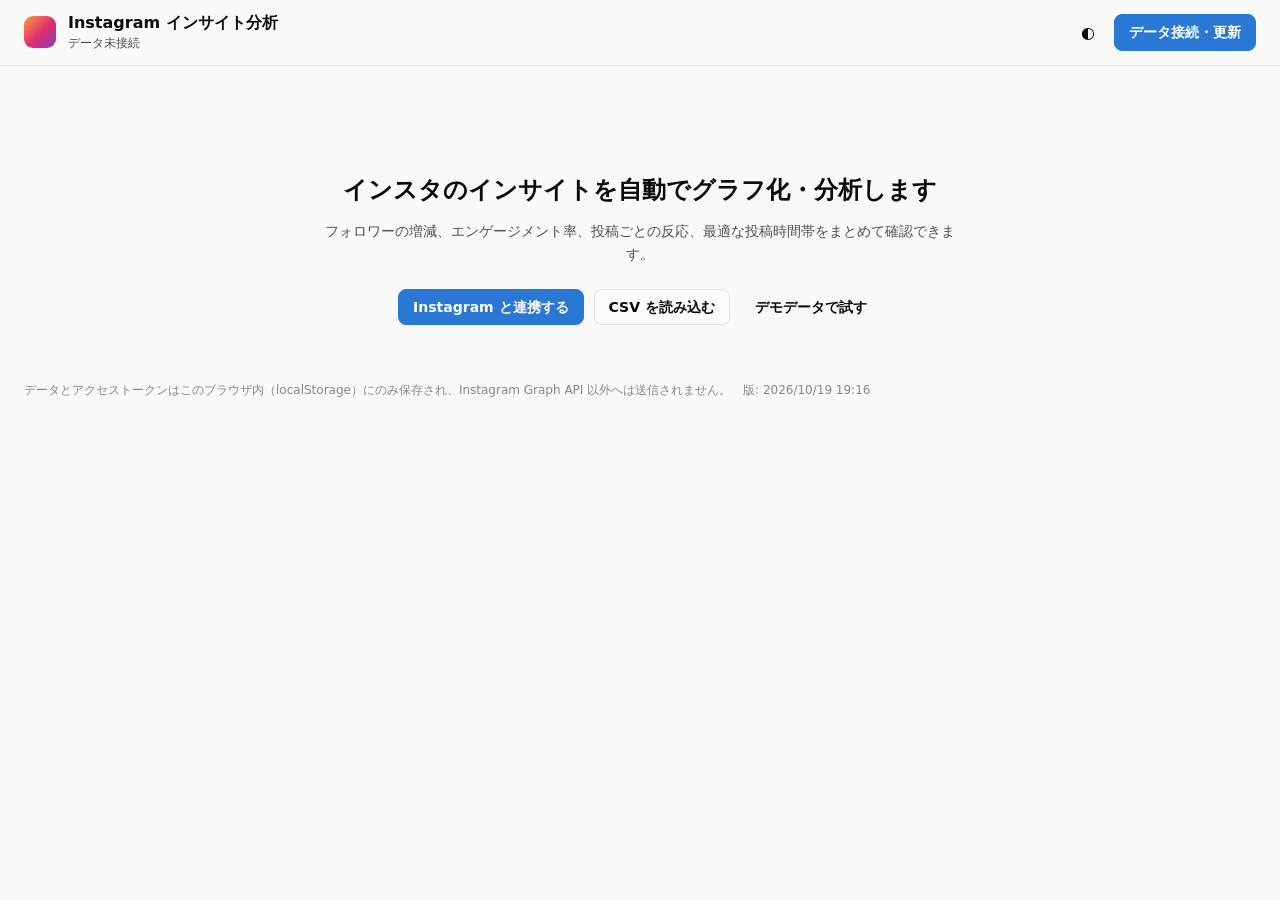
<file: index.html>
<!doctype html>
<html lang="ja">
<head>
  <meta charset="utf-8" />
  <meta name="viewport" content="width=device-width, initial-scale=1" />
  <meta name="referrer" content="no-referrer" />
  <meta name="robots" content="noindex, nofollow, noarchive" />
  <title>Instagram インサイト分析</title>
  <link rel="icon" href="data:image/svg+xml,<svg xmlns='http://www.w3.org/2000/svg' viewBox='0 0 100 100'><text y='.9em' font-size='90'>📈</text></svg>" />
  <link rel="stylesheet" href="css/style.css" />
  <script>
    // テーマの初期適用（ちらつき防止）
    (function () {
      var saved = null;
      try { saved = localStorage.getItem('iia.theme'); } catch (e) {}
      if (saved === 'light' || saved === 'dark') document.documentElement.dataset.theme = saved;
    })();
  </script>
  <script src="vendor/chart.umd.min.js"></script>
  <script>
    window.Chart || document.write('<script src="https://cdn.jsdelivr.net/npm/chart.js@4.4.4/dist/chart.umd.min.js"><\/script>');
  </script>
  <script type="module" src="js/app.js"></script>
</head>
<body>
  <header class="topbar">
    <div class="brand">
      <span class="brand-mark" aria-hidden="true"></span>
      <div>
        <h1>Instagram インサイト分析</h1>
        <p class="account" id="account-line">データ未接続</p>
      </div>
    </div>
    <div class="topbar-actions">
      <div class="export-menu" id="export-menu" hidden>
        <button class="btn" id="export-toggle" type="button" aria-haspopup="menu" aria-expanded="false" aria-controls="export-list">レポート出力 ▾</button>
        <div class="export-list" id="export-list" role="menu" hidden>
          <button type="button" role="menuitem" data-export="md">Markdown（.md）</button>
          <button type="button" role="menuitem" data-export="docx">Word（.docx）</button>
          <p class="export-hint">表示中の期間・絞り込みの全数値と分析を1ファイルにまとめます</p>
        </div>
      </div>
      <button class="btn ghost icon" id="theme-toggle" type="button" aria-label="表示テーマを切り替え" title="表示テーマを切り替え">◐</button>
      <button class="btn primary" id="open-data" type="button">データ接続・更新</button>
    </div>
  </header>

  <main>
    <!-- 初回表示 -->
    <section class="empty" id="empty-state">
      <h2>インスタのインサイトを自動でグラフ化・分析します</h2>
      <p>フォロワーの増減、エンゲージメント率、投稿ごとの反応、最適な投稿時間帯をまとめて確認できます。</p>
      <div class="empty-actions">
        <button class="btn primary" type="button" data-open-tab="api">Instagram と連携する</button>
        <button class="btn" type="button" data-open-tab="csv">CSV を読み込む</button>
        <button class="btn ghost" type="button" id="empty-demo">デモデータで試す</button>
      </div>
    </section>

    <div id="dashboard" hidden>
      <!-- フィルタ（すべてのグラフに共通） -->
      <div class="filters" role="group" aria-label="表示条件">
        <div class="segmented" id="range" role="radiogroup" aria-label="期間">
          <button type="button" role="radio" data-days="7">7日</button>
          <button type="button" role="radio" data-days="30">30日</button>
          <button type="button" role="radio" data-days="90">90日</button>
          <button type="button" role="radio" data-days="180">180日</button>
          <button type="button" role="radio" data-days="0">全期間</button>
        </div>
        <label class="select">
          <span>ER の計算基準</span>
          <select id="er-basis">
            <option value="reach">リーチ基準（反応数 ÷ リーチ）</option>
            <option value="followers">フォロワー基準（反応数 ÷ フォロワー数）</option>
          </select>
        </label>
        <label class="select" id="account-filter-wrap" hidden>
          <span>アカウント</span>
          <select id="account-filter"></select>
        </label>
        <p class="period-note" id="period-note"></p>
      </div>

      <div class="notice" id="warnings" hidden></div>

      <!-- KPI（各カードの「推移をみる」は別タブで過去の推移を開く） -->
      <section class="kpis" aria-label="主要指標">
        <article class="kpi kpi-hero">
          <h3>フォロワー数</h3>
          <p class="kpi-value" id="kpi-followers">–</p>
          <p class="kpi-delta" id="kpi-followers-delta"></p>
          <a class="kpi-trend" href="?trend=followers" target="_blank" rel="noopener">推移をみる</a>
        </article>
        <article class="kpi">
          <h3>平均エンゲージメント率</h3>
          <p class="kpi-value" id="kpi-er">–</p>
          <p class="kpi-delta" id="kpi-er-delta"></p>
          <a class="kpi-trend" href="?trend=er" target="_blank" rel="noopener">推移をみる</a>
        </article>
        <article class="kpi">
          <h3>投稿数</h3>
          <p class="kpi-value" id="kpi-posts">–</p>
          <p class="kpi-delta" id="kpi-posts-delta"></p>
          <a class="kpi-trend" href="?trend=posts" target="_blank" rel="noopener">推移をみる</a>
        </article>
        <article class="kpi">
          <h3>平均リーチ／投稿</h3>
          <p class="kpi-value" id="kpi-reach">–</p>
          <p class="kpi-sub" id="kpi-reach-nonf"></p>
          <p class="kpi-delta" id="kpi-reach-delta"></p>
          <a class="kpi-trend" href="?trend=reach" target="_blank" rel="noopener">推移をみる</a>
        </article>
        <article class="kpi">
          <h3>平均反応数／投稿</h3>
          <p class="kpi-value" id="kpi-inter">–</p>
          <p class="kpi-delta" id="kpi-inter-delta"></p>
          <a class="kpi-trend" href="?trend=interactions" target="_blank" rel="noopener">推移をみる</a>
        </article>
        <article class="kpi" id="kpi-visits-card" hidden>
          <h3>プロフィールアクセス</h3>
          <p class="kpi-value" id="kpi-visits">–</p>
          <p class="kpi-delta" id="kpi-visits-delta"></p>
          <a class="kpi-trend" href="?trend=profileVisits" target="_blank" rel="noopener">推移をみる</a>
        </article>
        <article class="kpi" id="kpi-clicks-card" hidden>
          <h3>リンククリック</h3>
          <p class="kpi-value" id="kpi-clicks">–</p>
          <p class="kpi-delta" id="kpi-clicks-delta"></p>
          <a class="kpi-trend" href="?trend=linkClicks" target="_blank" rel="noopener">推移をみる</a>
        </article>
      </section>

      <!-- KPI：Instagram からホームページへの流入（GA4） -->
      <section class="kpis kpis-hp" aria-label="Instagram からホームページへの流入">
        <p class="kpis-label">Instagram からホームページへの流入（GA4）</p>
        <article class="kpi">
          <h3>流入数（UU数）</h3>
          <p class="kpi-value" id="kpi-hp-users">–</p>
          <p class="kpi-delta" id="kpi-hp-users-delta"></p>
          <a class="kpi-trend" href="?trend=hpUsers" target="_blank" rel="noopener">推移をみる</a>
        </article>
        <article class="kpi">
          <h3>アクセス数（セッション数）</h3>
          <p class="kpi-value" id="kpi-hp-sessions">–</p>
          <p class="kpi-delta" id="kpi-hp-sessions-delta"></p>
          <a class="kpi-trend" href="?trend=hpSessions" target="_blank" rel="noopener">推移をみる</a>
        </article>
        <article class="kpi">
          <h3>新規ユーザー数</h3>
          <p class="kpi-value" id="kpi-hp-new">–</p>
          <p class="kpi-delta" id="kpi-hp-new-delta"></p>
          <a class="kpi-trend" href="?trend=hpNewUsers" target="_blank" rel="noopener">推移をみる</a>
        </article>
        <article class="kpi">
          <h3>新規率</h3>
          <p class="kpi-value" id="kpi-hp-newrate">–</p>
          <p class="kpi-delta" id="kpi-hp-newrate-delta"></p>
          <a class="kpi-trend" href="?trend=hpNewRate" target="_blank" rel="noopener">推移をみる</a>
        </article>
        <article class="kpi">
          <h3>エンゲージメント率</h3>
          <p class="kpi-value" id="kpi-hp-engage">–</p>
          <p class="kpi-delta" id="kpi-hp-engage-delta"></p>
          <a class="kpi-trend" href="?trend=hpEngagement" target="_blank" rel="noopener">推移をみる</a>
        </article>
        <article class="kpi">
          <h3>予約完了数（CV数）</h3>
          <p class="kpi-value" id="kpi-hp-cv">–</p>
          <p class="kpi-delta" id="kpi-hp-cv-delta"></p>
          <a class="kpi-trend" href="?trend=hpCv" target="_blank" rel="noopener">推移をみる</a>
        </article>
        <article class="kpi">
          <h3>CVR</h3>
          <p class="kpi-value" id="kpi-hp-cvr">–</p>
          <p class="kpi-delta" id="kpi-hp-cvr-delta"></p>
          <a class="kpi-trend" href="?trend=hpCvr" target="_blank" rel="noopener">推移をみる</a>
        </article>
      </section>

      <!-- 自動インサイト -->
      <section class="block">
        <div class="block-head">
          <h2>自動分析レポート</h2>
          <p>選択中の期間のデータから自動で抽出した傾向と改善ポイントです。</p>
        </div>
        <ul class="insights" id="insights"></ul>
      </section>

      <!-- KPI ツリー -->
      <section class="block" id="kpi-block">
        <div class="block-head">
          <h2>KPI ツリー（目標に対する進捗）</h2>
          <p id="kpi-lead"></p>
        </div>

        <div class="grid-2-1">
          <article class="card" id="kpi-funnel-card">
            <header><div><h3>見る → 残す → つながる → HPへ</h3><p class="sub">投稿を見た人がたどる4段階。各段階の代表の数字と、1つ前からの通過率</p></div></header>
            <ol class="stage-funnel" id="kpi-funnel"></ol>
          </article>
          <article class="card" id="kpi-kgi-card">
            <header><div><h3>KGI</h3><p class="sub">興味関心層の獲得数（保存数＋フォロワー純増）</p></div></header>
            <div id="kpi-kgi"></div>
          </article>
        </div>

        <article class="card">
          <header>
            <div><h3>指標ごとの進捗</h3><p class="sub" id="kpi-table-sub"></p></div>
            <div class="card-actions">
              <button class="btn small" type="button" id="kpi-edit" aria-pressed="false">基準・目標を編集</button>
              <button class="btn small" type="button" id="export-kpi">CSV 出力</button>
            </div>
          </header>
          <div class="table-wrap">
            <table class="data-table" id="kpi-table"><thead></thead><tbody></tbody></table>
          </div>
          <p class="help small" id="kpi-note"></p>
        </article>
      </section>

      <!-- フォロワー -->
      <section class="block">
        <div class="block-head"><h2>フォロワーの増減</h2></div>
        <div class="grid-2">
          <article class="card" data-chart="c-followers">
            <header><div><h3>フォロワー数の推移</h3><p class="sub" id="followers-sub">日次</p></div></header>
            <div class="chart h-260"><canvas id="c-followers" role="img" aria-label="フォロワー数の推移"></canvas></div>
          </article>
          <article class="card" data-chart="c-net">
            <header><div><h3 id="net-title">日次の純増減</h3><p class="sub"><span class="key key-pos"></span>増加 <span class="key key-neg"></span>減少</p></div></header>
            <div class="chart h-260"><canvas id="c-net" role="img" aria-label="日次のフォロワー増減"></canvas></div>
          </article>
        </div>
      </section>

      <!-- アカウントの活動（日次インサイト） -->
      <section class="block" id="activity-block" hidden>
        <div class="block-head">
          <h2>アカウントの活動</h2>
          <p>投稿単位ではなく、アカウント全体の1日ごとの数字です。「見られた → プロフィールに来た → リンクを押した」の流れを確認できます。</p>
        </div>
        <article class="card" data-chart="c-reach" id="reach-card">
          <header><div><h3>リーチとビューの推移</h3><p class="sub" id="reach-sub">日次</p></div></header>
          <div class="chart h-240"><canvas id="c-reach" role="img" aria-label="日次のリーチとビューの推移"></canvas></div>
        </article>
        <div class="grid-2-1">
          <article class="card" data-chart="c-traffic" id="traffic-card">
            <header><div><h3>プロフィールアクセス・リンククリック</h3><p class="sub">日次の遷移数とコンテンツへの反応</p></div></header>
            <div class="chart h-260"><canvas id="c-traffic" role="img" aria-label="プロフィールアクセスとリンククリックの推移"></canvas></div>
          </article>
          <article class="card" id="funnel-card">
            <header><div><h3>予約までの導線</h3><p class="sub">期間合計と、ひとつ前の段階からの通過率</p></div></header>
            <div class="funnel" id="funnel"></div>
          </article>
        </div>

        <!-- 面別・アクション別の内訳（日次インサイトがあるときだけ） -->
        <div class="grid-2-1" id="surface-row" hidden>
          <article class="card" data-chart="c-surface" id="surface-card">
            <header><div><h3>どこで見られているか</h3><p class="sub">期間合計を、フィード・リール・ストーリーズなどの面ごとに分けた内訳</p></div></header>
            <div class="chart h-260"><canvas id="c-surface" role="img" aria-label="面別の閲覧数とリーチ"></canvas></div>
          </article>
          <article class="card" id="account-totals-card">
            <header><div><h3>リーチの内訳と転換率</h3><p class="sub">期間合計（実測値）</p></div></header>
            <dl class="stat-list" id="account-totals"></dl>
          </article>
        </div>
        <article class="card" data-chart="c-clicks" id="clicks-card" hidden>
          <header><div><h3>プロフィールからのアクション</h3><p class="sub">期間合計。ウェブサイト・電話・メッセージなど、押された種類ごとの件数</p></div></header>
          <div class="chart h-220"><canvas id="c-clicks" role="img" aria-label="プロフィールからのアクションの内訳"></canvas></div>
        </article>

        <div class="grid-2" id="formats-row" hidden>
          <article class="card" data-chart="c-formats-views">
            <header><div><h3>形式別のビュー</h3><p class="sub" id="formats-sub"></p></div></header>
            <div class="chart h-240"><canvas id="c-formats-views" role="img" aria-label="形式別のビュー"></canvas></div>
          </article>
          <article class="card">
            <header><div><h3>形式別の投稿数と反応</h3><p class="sub">Top content formats の書き出し。日付を持たないため、期間フィルタの対象外です</p></div></header>
            <div class="table-wrap">
              <table class="data-table" id="formats-table"><thead></thead><tbody></tbody></table>
            </div>
          </article>
        </div>
      </section>

      <!-- ストーリーズ -->
      <section class="block" id="stories-block" hidden>
        <div class="block-head">
          <h2>ストーリーズ</h2>
          <p>投稿（フィード・リール）とは指標が違うため、エンゲージメント率ではなく「閲覧率（フォロワーのうち何％が見たか）」と「離脱率」で見ます。</p>
        </div>
        <div class="grid-2-1">
          <article class="card" data-chart="c-stories">
            <header>
              <div><h3 id="stories-chart-title">日ごとのストーリーズ</h3><p class="sub" id="stories-chart-sub">閲覧数・リーチと本数</p></div>
            </header>
            <div class="chart h-260"><canvas id="c-stories" role="img" aria-label="日ごとのストーリーズの閲覧数"></canvas></div>
          </article>
          <article class="card">
            <header><div><h3>期間のまとめ</h3><p class="sub" id="stories-sum-sub"></p></div></header>
            <dl class="stat-list" id="stories-summary"></dl>
          </article>
        </div>
        <div class="grid-2">
          <article class="card" data-chart="c-stories-hour">
            <header><div><h3>投稿した時間帯別 平均閲覧率</h3><p class="sub">2本以上ある時間帯のみ・濃い棒＝上位3枠</p></div></header>
            <div class="chart h-240"><canvas id="c-stories-hour" role="img" aria-label="時間帯別のストーリーズ平均閲覧率"></canvas></div>
          </article>
          <article class="card" data-chart="c-stories-funnel">
            <header><div><h3>見た人のその後</h3><p class="sub">閲覧数に対する割合（次へ／戻る／離脱／スキップ）</p></div></header>
            <div class="chart h-240"><canvas id="c-stories-funnel" role="img" aria-label="ストーリーズを見た人のその後の行動"></canvas></div>
          </article>
        </div>
        <article class="card">
          <header>
            <div><h3>ストーリーズ一覧</h3><p class="sub" id="stories-count"></p></div>
            <div class="table-tools"><button class="btn small" type="button" id="export-stories">CSV 出力</button></div>
          </header>
          <div class="table-wrap">
            <table class="data-table" id="stories-table">
              <thead>
                <tr>
                  <th>投稿日時</th>
                  <th>種別</th>
                  <th>内容</th>
                  <th class="num">閲覧</th>
                  <th class="num" title="フォロワー数に対する閲覧率">閲覧率</th>
                  <th class="num">リーチ</th>
                  <th class="num" title="そこで見るのをやめた人数">離脱</th>
                  <th class="num" title="次のストーリーズへ送った回数">次へ</th>
                  <th class="num" title="前のストーリーズへ戻った回数">戻る</th>
                  <th class="num">返信</th>
                  <th class="num" title="このストーリーズきっかけのフォロー">フォロー</th>
                  <th class="num">プロフ遷移</th>
                  <th class="num">リンク</th>
                </tr>
              </thead>
              <tbody></tbody>
            </table>
          </div>
        </article>
      </section>

      <!-- エンゲージメント -->
      <section class="block">
        <div class="block-head"><h2>エンゲージメント率</h2><p id="er-def"></p></div>
        <div class="grid-2-1">
          <article class="card" data-chart="c-er">
            <header><div><h3>投稿ごとのエンゲージメント率</h3><p class="sub">点＝各投稿（形で投稿タイプを区別）、線＝週平均</p></div></header>
            <div class="chart h-300"><canvas id="c-er" role="img" aria-label="投稿ごとのエンゲージメント率と週平均"></canvas></div>
          </article>
          <article class="card" data-chart="c-type">
            <header><div><h3>投稿タイプ別 平均ER</h3><p class="sub">タイプごとの平均エンゲージメント率</p></div></header>
            <div class="chart h-300"><canvas id="c-type" role="img" aria-label="投稿タイプ別の平均エンゲージメント率"></canvas></div>
          </article>
        </div>
      </section>

      <!-- 投稿ごとの反応 -->
      <section class="block">
        <div class="block-head"><h2>投稿ごとの反応</h2></div>
        <article class="card" data-chart="c-top">
          <header>
            <div><h3>上位10投稿</h3><p class="sub">棒をクリックすると投稿を開きます（API 連携時）</p></div>
            <label class="select compact">
              <span class="sr-only">並べ替え指標</span>
              <select id="top-metric"></select>
            </label>
          </header>
          <div class="chart h-340"><canvas id="c-top" role="img" aria-label="上位10投稿"></canvas></div>
        </article>

        <article class="card">
          <header>
            <div><h3>全投稿一覧</h3><p class="sub" id="posts-count"></p><p class="sub" id="history-status"></p></div>
            <div class="table-tools">
              <input type="search" id="post-search" placeholder="キャプション・ハッシュタグで絞り込み" aria-label="投稿を検索" />
              <button class="btn small" type="button" id="export-posts">CSV 出力</button>
            </div>
          </header>
          <div class="table-wrap">
            <table class="data-table posts-table" id="posts-table">
              <thead>
                <tr>
                  <th data-sort="timestamp">投稿日時</th>
                  <th data-sort="type">タイプ</th>
                  <th>内容</th>
                  <th data-sort="views" class="num col-views">ビュー</th>
                  <th data-sort="reach" class="num">リーチ</th>
                  <th data-sort="nonFollowerReach" class="num col-nonFollowerReach" title="フォロワー以外へのリーチ。≈ はリーチ内訳の比率による推定値">非フォロワー</th>
                  <th data-sort="likes" class="num">いいね</th>
                  <th data-sort="comments" class="num">コメント</th>
                  <th data-sort="saves" class="num">保存</th>
                  <th data-sort="shares" class="num">シェア</th>
                  <th data-sort="follows" class="num col-follows">フォロー</th>
                  <th data-sort="profileVisits" class="num col-profileVisits" title="その投稿からプロフィールへ移動した回数">プロフ遷移</th>
                  <th data-sort="avgWatchSec" class="num col-avgWatchSec" title="リールの平均再生時間（秒）">平均再生</th>
                  <th data-sort="interactions" class="num">反応計</th>
                  <th data-sort="searchImpressions" class="num col-searchImpressions" title="Google 検索の結果にこの投稿が表示された回数（Search Console）">検索表示</th>
                  <th data-sort="searchClicks" class="num col-searchClicks" title="Google 検索の結果からこの投稿が開かれた回数（Search Console）">検索クリック</th>
                  <th data-sort="searchPosition" class="num col-searchPosition" title="Google 検索での平均掲載順位（小さいほど上位）">検索順位</th>
                  <th data-sort="er" class="num">ER</th>
                  <th class="col-detail" title="日次で取り込んだデータから、投稿後のいいね・保存の伸びを表示します">詳細</th>
                </tr>
              </thead>
              <tbody></tbody>
            </table>
          </div>
        </article>
      </section>

      <!-- 投稿時間 -->
      <section class="block">
        <div class="block-head">
          <h2>最適な投稿時間帯</h2>
          <p>投稿した曜日・時間帯（日本時間）ごとの平均エンゲージメント率。投稿数の少ない枠は全体平均に寄せて評価しています。</p>
        </div>
        <div class="grid-2-1">
          <article class="card" data-heatmap="1">
            <header><div><h3>曜日 × 時間帯</h3><p class="sub">濃いほど反応が良い・数値はおすすめ上位3枠</p></div></header>
            <div class="heatmap" id="heatmap" role="grid" aria-label="曜日と時間帯ごとの平均エンゲージメント率"></div>
            <div class="scale" aria-hidden="true"><span>低い</span><i class="scale-bar"></i><span>高い</span><span class="scale-empty"><i></i>投稿なし</span></div>
          </article>
          <article class="card">
            <header><div><h3>おすすめの投稿枠</h3><p class="sub">2投稿以上ある枠から算出</p></div></header>
            <ol class="best-slots" id="best-slots"></ol>
          </article>
        </div>
        <div class="grid-2">
          <article class="card" data-chart="c-hour">
            <header><div><h3>時間帯別 平均ER</h3><p class="sub">濃い棒＝上位3時間帯</p></div></header>
            <div class="chart h-240"><canvas id="c-hour" role="img" aria-label="時間帯別の平均エンゲージメント率"></canvas></div>
          </article>
          <article class="card" data-chart="c-weekday">
            <header><div><h3>曜日別 平均ER</h3><p class="sub">濃い棒＝上位2曜日</p></div></header>
            <div class="chart h-240"><canvas id="c-weekday" role="img" aria-label="曜日別の平均エンゲージメント率"></canvas></div>
          </article>
        </div>
      </section>

      <!-- GA4：HPへの流入 -->
      <!-- Google 検索（Search Console） -->
      <section class="block" id="search-block" hidden>
        <div class="block-head">
          <h2>Google 検索からの流入（Search Console）</h2>
          <p id="search-lead">検索結果での表示回数・クリック・掲載順位です。投稿一覧の「検索表示・検索クリック・検索順位」の列も同じデータです。</p>
        </div>

        <div class="filters" id="search-filters">
          <div class="segmented" id="search-scope" role="radiogroup" aria-label="対象プロパティ">
            <button type="button" role="radio" data-scope="instagram">Instagram</button>
            <button type="button" role="radio" data-scope="site">ホームページ</button>
            <button type="button" role="radio" data-scope="all">すべて</button>
          </div>
          <label class="select">
            <span>並べ替え</span>
            <select id="search-sort">
              <option value="clicks">クリック数</option>
              <option value="impressions">表示回数</option>
              <option value="ctr">CTR</option>
              <option value="position">掲載順位（上位から）</option>
            </select>
          </label>
        </div>

        <div class="grid-2-1">
          <article class="card" data-chart="c-search-queries">
            <header>
              <div><h3>検索クエリ</h3><p class="sub" id="search-query-sub"></p></div>
              <div class="card-actions"><button class="btn small" type="button" id="export-search">CSV 出力</button></div>
            </header>
            <div class="chart h-340"><canvas id="c-search-queries" role="img" aria-label="検索クエリ別のクリック数"></canvas></div>
          </article>
          <article class="card">
            <header><div><h3>期間の合計</h3><p class="sub" id="search-period"></p></div></header>
            <dl class="stat-list" id="search-summary"></dl>
          </article>
        </div>

        <div class="grid-2">
          <article class="card">
            <header><div><h3>検索クエリ一覧</h3><p class="sub">クリック・表示回数・CTR・掲載順位</p></div></header>
            <div class="table-wrap">
              <table class="data-table" id="search-query-table"><thead></thead><tbody></tbody></table>
            </div>
          </article>
          <article class="card" id="search-gap-card">
            <header><div><h3>伸びしろのある検索語</h3><p class="sub">上位に出ているのに、クリックが平均より少ない検索語</p></div></header>
            <div class="table-wrap">
              <table class="data-table" id="search-gap-table"><thead></thead><tbody></tbody></table>
            </div>
          </article>
        </div>

        <div class="grid-2" id="search-post-row">
          <article class="card">
            <header><div><h3>検索から見つかっている投稿</h3><p class="sub" id="search-post-sub">Google 検索での表示回数が多い投稿</p></div></header>
            <div class="table-wrap">
              <table class="data-table" id="search-post-table"><thead></thead><tbody></tbody></table>
            </div>
          </article>
          <article class="card" data-chart="c-search-device">
            <header><div><h3>デバイス別</h3><p class="sub">検索結果からのクリック</p></div></header>
            <div class="chart h-240"><canvas id="c-search-device" role="img" aria-label="デバイス別のクリック数"></canvas></div>
          </article>
        </div>
      </section>

      <section class="block" id="traffic-block" hidden>
        <div class="block-head">
          <h2>HPへの流入（GA4）</h2>
          <p id="traffic-lead">Instagram の投稿と、着地先ホームページへの流入を週単位で突き合わせています。</p>
        </div>

        <div class="grid-2-1">
          <article class="card" data-chart="c-traffic-weeks">
            <header><div><h3>週ごとの Instagram 流入</h3><p class="sub">オーガニックと広告は分けて見ます</p></div></header>
            <div class="chart h-280"><canvas id="c-traffic-weeks" role="img" aria-label="週ごとのInstagram流入"></canvas></div>
          </article>
          <article class="card" id="traffic-summary-card">
            <header><div><h3>期間の合計</h3><p class="sub">Instagram からの流入のみ</p></div></header>
            <dl class="stat-list" id="traffic-summary"></dl>
          </article>
        </div>

        <article class="card" id="correlation-card">
          <header>
            <div><h3>投稿と流入の相関</h3><p class="sub" id="corr-sub"></p></div>
            <label class="select compact">
              <span class="sr-only">相関の相手</span>
              <select id="corr-target"></select>
            </label>
          </header>
          <div class="table-wrap">
            <table class="data-table" id="corr-table">
              <thead>
                <tr>
                  <th>投稿側の指標</th>
                  <th class="num">相関 r</th>
                  <th class="num">順位相関 ρ</th>
                  <th class="num">p 値</th>
                  <th class="num">95% 信頼区間</th>
                  <th class="num">時期の影響を除いた r</th>
                  <th class="num">増減どうしの r</th>
                  <th>見かた</th>
                  <th class="num">推定値（獲得数）</th>
                </tr>
              </thead>
              <tbody></tbody>
            </table>
          </div>
          <p class="note-line" id="corr-note"></p>
        </article>

        <div class="grid-2">
          <article class="card" data-chart="c-scatter">
            <header>
              <div><h3>散布図</h3><p class="sub" id="scatter-sub">点＝1週間。直線は傾向を示すだけで、因果ではありません</p></div>
              <label class="select compact">
                <span class="sr-only">散布図の指標</span>
                <select id="scatter-driver"></select>
              </label>
            </header>
            <div class="chart h-300"><canvas id="c-scatter" role="img" aria-label="投稿指標とHP流入の散布図"></canvas></div>
          </article>
          <article class="card" data-chart="c-traffic-account">
            <header><div><h3>流入元アカウント別</h3><p class="sub">参照元/メディアから振り分けた集計</p></div></header>
            <div class="chart h-300"><canvas id="c-traffic-account" role="img" aria-label="アカウント別のHP流入"></canvas></div>
          </article>
        </div>

        <article class="card" id="campaign-card" hidden>
          <header><div><h3>UTM キャンペーン別の流入</h3><p class="sub">リンクに utm_campaign を付けた分だけ、どの施策からの流入か分かります</p></div></header>
          <div class="table-wrap">
            <table class="data-table" id="campaign-table">
              <thead><tr><th>キャンペーン</th><th class="num">セッション</th><th class="num">ユーザー</th><th class="num">予約タップ</th><th class="num">タップ率</th></tr></thead>
              <tbody></tbody>
            </table>
          </div>
        </article>

        <article class="card" id="landing-card" hidden>
          <header><div><h3>リンククリックは HP に届いているか</h3><p class="sub">Instagram が数えたクリックと、GA4 が計測した流入の差</p></div></header>
          <div class="table-wrap">
            <table class="data-table" id="landing-table">
              <thead><tr><th>週</th><th class="num">リンククリック</th><th class="num">GA4 の流入</th><th class="num">到達率</th></tr></thead>
              <tbody></tbody>
            </table>
          </div>
          <p class="note-line" id="landing-note"></p>
        </article>
      </section>

      <!-- オーディエンス -->
      <section class="block" id="audience-block" hidden>
        <div class="block-head">
          <h2>フォロワーの内訳</h2>
          <p id="audience-lead">Meta の「オーディエンス」エクスポートから読み取った、現在のフォロワーの構成です（期間の切り替えには連動しません）。</p>
        </div>
        <div class="grid-2-1">
          <article class="card" data-chart="c-age" id="age-card">
            <header><div><h3>年齢層 × 性別</h3><p class="sub">フォロワー全体に占める割合</p></div></header>
            <div class="chart h-280"><canvas id="c-age" role="img" aria-label="年齢層と性別の構成比"></canvas></div>
          </article>
          <article class="card" data-chart="c-country" id="country-card">
            <header><div><h3>上位の国</h3><p class="sub">フォロワーの所在国</p></div></header>
            <div class="chart h-280"><canvas id="c-country" role="img" aria-label="フォロワーの上位の国"></canvas></div>
          </article>
        </div>
        <article class="card" data-chart="c-city" id="city-card">
          <header><div><h3>上位の都市</h3><p class="sub">来院できる範囲かどうかの目安になります</p></div></header>
          <div class="chart h-300"><canvas id="c-city" role="img" aria-label="フォロワーの上位の都市"></canvas></div>
        </article>
      </section>

      <!-- ハッシュタグ -->
      <section class="block">
        <div class="block-head"><h2>ハッシュタグ別の反応</h2><p>2回以上使ったハッシュタグの平均ER（全体平均との比較）</p></div>
        <article class="card">
          <header><div><h3>取り込んだ投稿から集計</h3><p class="sub">表示中の期間の投稿のキャプションにあるハッシュタグ</p></div></header>
          <div class="table-wrap">
            <table class="data-table" id="hashtag-table">
              <thead><tr><th>ハッシュタグ</th><th class="num">使用回数</th><th class="num">平均ER</th><th class="num">全体平均比</th><th class="num">平均リーチ</th></tr></thead>
              <tbody></tbody>
            </table>
          </div>
        </article>

        <!-- ソーシャルインサイトのハッシュタグ分析（書き出し単位の集計） -->
        <article class="card" id="tool-hashtag-card" hidden>
          <header>
            <div><h3>ソーシャルインサイトの集計</h3><p class="sub" id="tool-hashtag-sub"></p></div>
            <label class="select compact">
              <span class="sr-only">集計する書き出し・期間</span>
              <select id="tool-hashtag-set"></select>
            </label>
          </header>
          <div class="table-wrap">
            <table class="data-table" id="tool-hashtag-table"><thead></thead><tbody></tbody></table>
          </div>
        </article>
      </section>

      <!-- ベンチマーク（フォロー中アカウント・タグ付き投稿） -->
      <section class="block" id="benchmark-block" hidden>
        <div class="block-head">
          <h2>他アカウントとの関係</h2>
          <p>自社がフォローしているアカウント（競合・関連先）と、自社をタグ付け・メンションした投稿です（期間の切り替えはタグ付き投稿のみ連動します）。</p>
        </div>
        <div class="grid-2-1" id="followed-row" hidden>
          <article class="card">
            <header>
              <div><h3>フォロー中アカウント</h3><p class="sub" id="followed-count"></p></div>
              <div class="table-tools"><button class="btn small" type="button" id="export-followed">CSV 出力</button></div>
            </header>
            <div class="table-wrap">
              <table class="data-table" id="followed-table">
                <thead><tr><th>ユーザーネーム</th><th>プロフィール</th><th class="num">フォロワー</th><th class="num">投稿数</th><th class="num">フォロー数</th></tr></thead>
                <tbody></tbody>
              </table>
            </div>
          </article>
          <article class="card">
            <header><div><h3>フォロー先でよく使われるタグ</h3><p class="sub">同じ領域のアカウントが付けているハッシュタグ</p></div></header>
            <dl class="stat-list" id="followed-tags"></dl>
          </article>
        </div>
        <article class="card" id="tagged-card" hidden>
          <header>
            <div><h3>タグ付き投稿</h3><p class="sub" id="tagged-count"></p></div>
            <div class="table-tools"><button class="btn small" type="button" id="export-tagged">CSV 出力</button></div>
          </header>
          <div class="table-wrap">
            <table class="data-table" id="tagged-table">
              <thead><tr><th>投稿日時</th><th>アカウント</th><th>タイプ</th><th>内容</th><th class="num">いいね</th><th class="num">コメント</th></tr></thead>
              <tbody></tbody>
            </table>
          </div>
        </article>
      </section>
    </div>

    <!-- 指標の推移（上部の指標の「推移をみる」から別タブで開く） -->
    <div id="trend-view" hidden>
      <div class="trend-head">
        <a class="btn small" id="trend-back" href="./">← ダッシュボードへ</a>
        <div>
          <p class="trend-group" id="trend-group"></p>
          <h2 id="trend-title">指標の推移</h2>
          <p class="sub" id="trend-def"></p>
        </div>
      </div>
      <div class="filters" role="group" aria-label="推移の表示条件">
        <div class="segmented" id="trend-unit" role="radiogroup" aria-label="集計の単位">
          <button type="button" role="radio" data-unit="day">日別</button>
          <button type="button" role="radio" data-unit="week">週別</button>
          <button type="button" role="radio" data-unit="month">月別</button>
        </div>
        <label class="select">
          <span>指標</span>
          <select id="trend-metric"></select>
        </label>
        <p class="period-note" id="trend-note"></p>
      </div>
      <div class="notice" id="trend-warn" hidden></div>
      <article class="card">
        <header><div><h3>グラフ</h3><p class="sub" id="trend-chart-sub"></p></div></header>
        <div class="chart h-340"><canvas id="c-trend" role="img" aria-label="指標の推移"></canvas></div>
      </article>
      <article class="card">
        <header>
          <div><h3>表</h3><p class="sub">新しい期間が上</p></div>
          <div class="table-tools"><button class="btn small" type="button" id="trend-csv">CSV 出力</button></div>
        </header>
        <div class="table-wrap">
          <table class="data-table" id="trend-table"><thead></thead><tbody></tbody></table>
        </div>
      </article>
    </div>
  </main>

  <footer class="foot">
    データとアクセストークンはこのブラウザ内（localStorage）にのみ保存され、Instagram Graph API 以外へは送信されません。
    <span class="build">版: <span id="build-stamp">2026/10/19 19:16</span></span>
  </footer>

  <!-- データ接続ダイアログ -->
  <dialog id="data-dialog" aria-labelledby="dlg-title">
    <form method="dialog" class="dlg-close"><button class="btn ghost icon" aria-label="閉じる">✕</button></form>
    <h2 id="dlg-title">データ接続</h2>
    <div class="tabs" role="tablist">
      <button role="tab" type="button" data-tab="api" aria-selected="true">Instagram API 連携</button>
      <button role="tab" type="button" data-tab="csv">CSV 取り込み</button>
      <button role="tab" type="button" data-tab="demo">デモ・管理</button>
    </div>

    <div class="tab-panel" data-panel="api">
      <p class="help">
        Instagram の<strong>プロアカウント（ビジネス／クリエイター）</strong>と、Meta for Developers で発行したアクセストークンが必要です。
        詳しい手順は README.md を参照してください。
      </p>
      <form id="api-form" class="form">
        <label>ログイン方式
          <select name="host">
            <option value="instagram">Instagram ログイン（graph.instagram.com）</option>
            <option value="facebook">Facebook ログイン（graph.facebook.com）</option>
          </select>
        </label>
        <label>アクセストークン
          <input name="token" type="password" autocomplete="off" required placeholder="IGAA… / EAA…" />
        </label>
        <div class="row">
          <label>Instagram ユーザーID
            <input name="userId" placeholder="me" />
          </label>
          <button class="btn small" type="button" id="find-ig">ID を検出</button>
        </div>
        <p class="help small">Instagram ログインは「me」のままで OK。Facebook ログインの場合は「ID を検出」でビジネスアカウントIDを取得します。</p>
        <div class="row">
          <label>取得する投稿数
            <input name="postLimit" type="number" min="5" max="500" value="50" />
          </label>
          <label>API バージョン
            <input name="version" value="v23.0" />
          </label>
        </div>
        <label class="check"><input type="checkbox" name="remember" /> トークンをこのブラウザに保存する</label>
        <p class="status" id="api-status" role="status" aria-live="polite"></p>
        <button class="btn primary" type="submit">取得して分析</button>
      </form>
    </div>

    <div class="tab-panel" data-panel="csv" hidden>
      <p class="help">
        Meta Business Suite の「インサイト → エクスポート」で出力した CSV をそのまま読み込めます。
        <strong>投稿データ</strong>（Post ID・Publish time・Likes…）、
        <strong>指標ごとの日次ファイル</strong>（Reach.csv・Views.csv・Visits.csv・Link clicks.csv・Interactions.csv・Follows.csv）、
        <strong>オーディエンス</strong>（Audience.csv：フォロワー総数・年齢×性別・都市・国）を自動判別します。
        ダウンロードしたファイルを<strong>まとめて選択</strong>してください。自作の CSV（日付・フォロワー数…）も読み込めます。
      </p>
      <p class="help small">
        ※ 日次ファイルは表題かファイル名で指標を見分けます。<strong>ファイル名は変更せずに</strong>読み込んでください。
        文字コードは UTF-16 / UTF-8 / Shift_JIS に対応しています。
      </p>
      <p class="help">
        <strong>GA4 の流入データ</strong>（Excel .xlsx または CSV）も同じ場所から読み込めます。
        「日付・参照元/メディア・セッション」の列がある表を自動で見つけ、Instagram からの流入だけを抜き出して投稿データと突き合わせます。
        <code>予約タップ</code>・<code>CV</code> の列があれば、そこまでの通過率も出します。
      </p>
      <label class="drop" id="drop">
        <input type="file" id="csv-input" accept=".csv,.tsv,.txt,.xlsx,.xls,.zip,text/csv" multiple />
        <span>CSV / Excel / Search Console の ZIP をドロップ、またはクリックして選択</span>
      </label>
      <p class="help">
        <strong>Google Search Console</strong>（検索パフォーマンス → エクスポート）の <strong>ZIP をそのまま</strong>読み込めます。
        Instagram のプロパティを登録していれば、投稿 URL で突き合わせて投稿一覧に「検索表示・検索クリック・検索順位」が並びます。
        <strong>ZIP のまま</strong>読み込んでください。中の CSV はどのプロパティも同じファイル名なので、展開すると区別できなくなります。
      </p>
      <p class="help">
        <strong>毎日取り込むと、投稿ごとの推移が残ります。</strong>
        取り込んだ時点のいいね・保存などを投稿ごとに記録するので、
        投稿一覧の<strong>「詳細を見る」</strong>から「投稿してから何日目にどれだけ伸びたか」を数とグラフで確認できます。
        ソーシャルインサイトの書き出しは、ファイル名の期間末をその時点として扱います。
      </p>
      <label class="check"><input type="checkbox" id="csv-merge" checked /> 現在のデータに追加（同じ投稿ID・日付は上書き）</label>
      <p class="status" id="csv-status" role="status" aria-live="polite"></p>
      <p class="help small">サンプル: <a href="samples/posts_sample.csv" download>posts_sample.csv</a> ・ <a href="samples/daily_sample.csv" download>daily_sample.csv</a></p>
    </div>

    <div class="tab-panel" data-panel="demo" hidden>
      <p class="help">架空アカウントの180日分のデータで全機能を試せます。</p>
      <div class="row">
        <button class="btn primary" type="button" id="load-demo">デモデータを読み込む</button>
      </div>
      <hr />
      <div class="row">
        <button class="btn" type="button" id="export-json">データをバックアップ（JSON）</button>
        <label class="btn">バックアップから復元<input type="file" id="import-json" accept=".json,application/json" hidden /></label>
      </div>
      <div class="row">
        <button class="btn danger" type="button" id="clear-data">保存データとトークンを削除</button>
      </div>
    </div>
  </dialog>

  <!-- 投稿ごとの推移（投稿一覧の「詳細」から開く） -->
  <dialog id="post-dialog" class="dlg-wide" aria-labelledby="post-dlg-title">
    <form method="dialog" class="dlg-close"><button class="btn ghost icon" aria-label="閉じる">✕</button></form>
    <h2 id="post-dlg-title">投稿後の伸び</h2>
    <div class="post-dlg-head" id="post-dlg-head"></div>
    <dl class="stat-list post-dlg-totals" id="post-dlg-totals"></dl>
    <div class="post-dlg-tools">
      <div class="segmented" id="post-dlg-mode" role="radiogroup" aria-label="表示する値">
        <button type="button" role="radio" data-mode="total">累計</button>
        <button type="button" role="radio" data-mode="delta">前回からの増加</button>
      </div>
      <div class="metric-picks" id="post-dlg-metrics" role="group" aria-label="表示する指標"></div>
      <button class="btn small" type="button" id="post-dlg-csv">CSV 出力</button>
    </div>
    <p class="status" id="post-dlg-note" role="status" aria-live="polite"></p>
    <div class="chart h-260"><canvas id="c-post-history" role="img" aria-label="投稿後のいいね・保存などの推移"></canvas></div>
    <div class="table-wrap post-dlg-table">
      <table class="data-table" id="post-history-table">
        <thead></thead>
        <tbody></tbody>
      </table>
    </div>
  </dialog>

  <div class="tooltip" id="tooltip" role="tooltip" hidden></div>
  <div class="toast" id="toast" role="status" aria-live="polite" hidden></div>
</body>
</html>
</file>
<file: css/style.css>
/* ===== トークン ===== */
:root {
  color-scheme: light;
  --page: #f9f9f7;
  --surface-1: #fcfcfb;
  --surface-2: #f3f2ee;
  --text-primary: #0b0b0b;
  --text-secondary: #52514e;
  --text-muted: #898781;
  --grid: #e1e0d9;
  --axis: #c3c2b7;
  --border: rgba(11, 11, 11, 0.1);
  --series-1: #2a78d6;
  --series-2: #eb6834;
  --series-3: #1baf7a;
  --series-neg: #e34948;
  --accent: #2a78d6;
  --accent-ink: #ffffff;
  --good: #006300;
  --bad: #c03030;
  --good-bg: #0ca30c;
  --warn-bg: #fab219;
  --info-bg: #2a78d6;
  --empty-cell: #f0efec;
  --shadow: 0 1px 2px rgba(0, 0, 0, 0.04);
  --radius: 12px;
  --font: system-ui, -apple-system, "Segoe UI", "Hiragino Sans", "Noto Sans JP", "Yu Gothic UI", sans-serif;
}

@media (prefers-color-scheme: dark) {
  :root:not([data-theme="light"]) {
    color-scheme: dark;
    --page: #0d0d0d;
    --surface-1: #1a1a19;
    --surface-2: #232321;
    --text-primary: #ffffff;
    --text-secondary: #c3c2b7;
    --text-muted: #898781;
    --grid: #2c2c2a;
    --axis: #383835;
    --border: rgba(255, 255, 255, 0.1);
    --series-1: #3987e5;
    --series-2: #d95926;
    --series-3: #199e70;
    --series-neg: #e66767;
    --accent: #3987e5;
    --good: #0ca30c;
    --bad: #e66767;
    --empty-cell: #262624;
  }
}
:root[data-theme="dark"] {
  color-scheme: dark;
  --page: #0d0d0d;
  --surface-1: #1a1a19;
  --surface-2: #232321;
  --text-primary: #ffffff;
  --text-secondary: #c3c2b7;
  --text-muted: #898781;
  --grid: #2c2c2a;
  --axis: #383835;
  --border: rgba(255, 255, 255, 0.1);
  --series-1: #3987e5;
  --series-2: #d95926;
  --series-3: #199e70;
  --series-neg: #e66767;
  --accent: #3987e5;
  --good: #0ca30c;
  --bad: #e66767;
  --empty-cell: #262624;
}

/* ===== ベース ===== */
* { box-sizing: border-box; }
html { -webkit-text-size-adjust: 100%; }
body {
  margin: 0;
  background: var(--page);
  color: var(--text-primary);
  font-family: var(--font);
  font-size: 14px;
  line-height: 1.6;
}
h1, h2, h3 { margin: 0; line-height: 1.35; }
a { color: var(--accent); }
.sr-only { position: absolute; width: 1px; height: 1px; overflow: hidden; clip: rect(0 0 0 0); white-space: nowrap; }
[hidden] { display: none !important; }

main { max-width: 1280px; margin: 0 auto; padding: 0 24px 40px; }

/* ===== ヘッダー ===== */
.topbar {
  position: sticky; top: 0; z-index: 10;
  display: flex; align-items: center; justify-content: space-between; gap: 12px;
  padding: 12px 24px;
  background: color-mix(in srgb, var(--page) 88%, transparent);
  backdrop-filter: blur(8px);
  border-bottom: 1px solid var(--border);
}
.brand { display: flex; align-items: center; gap: 12px; min-width: 0; }
.brand-mark {
  width: 32px; height: 32px; border-radius: 9px; flex: none;
  background: linear-gradient(135deg, #f9a13a, #e1306c 50%, #8a3ab9);
}
.brand h1 { font-size: 16px; }
.account { margin: 0; font-size: 12px; color: var(--text-secondary); white-space: nowrap; overflow: hidden; text-overflow: ellipsis; }
.topbar-actions { display: flex; gap: 8px; flex: none; }
.export-menu { position: relative; }
.export-list {
  position: absolute; right: 0; top: calc(100% + 6px); z-index: 20;
  min-width: 220px; padding: 6px;
  background: var(--surface-1); border: 1px solid var(--border); border-radius: 10px;
  box-shadow: 0 8px 24px rgba(0, 0, 0, 0.14);
}
.export-list button {
  display: block; width: 100%; padding: 8px 10px; text-align: left;
  border: 0; border-radius: 6px; background: transparent; color: var(--text-primary);
  font: inherit; font-weight: 600; cursor: pointer;
}
.export-list button:hover { background: var(--surface-2); }
.export-hint { margin: 4px 10px 4px; font-size: 11px; color: var(--text-secondary); }

/* ===== ボタン・フォーム ===== */
.btn {
  text-decoration: none;
  display: inline-flex; align-items: center; justify-content: center; gap: 6px;
  min-height: 36px; padding: 6px 14px;
  border: 1px solid var(--border); border-radius: 8px;
  background: var(--surface-1); color: var(--text-primary);
  font: inherit; font-weight: 600; cursor: pointer;
}
.btn:hover { background: var(--surface-2); }
.btn:focus-visible, button:focus-visible, select:focus-visible, input:focus-visible, .hm-cell:focus-visible {
  outline: 2px solid var(--accent); outline-offset: 2px;
}
.btn.primary { background: var(--accent); border-color: var(--accent); color: var(--accent-ink); }
.btn.primary:hover { filter: brightness(1.08); }
.btn.ghost { background: transparent; border-color: transparent; }
.btn.ghost:hover { background: var(--surface-2); }
.btn.danger { color: var(--bad); }
.btn.small { min-height: 30px; padding: 4px 10px; font-size: 13px; }
.btn.icon { width: 36px; padding: 0; font-size: 16px; }
.btn[disabled] { opacity: 0.5; cursor: progress; }

select, input[type="text"], input[type="password"], input[type="number"], input[type="search"], input:not([type]) {
  min-height: 36px; padding: 6px 10px;
  border: 1px solid var(--border); border-radius: 8px;
  background: var(--surface-1); color: var(--text-primary); font: inherit;
  max-width: 100%;
}

/* ===== 初回表示 ===== */
.empty { max-width: 640px; margin: 12vh auto 0; text-align: center; }
.empty h2 { font-size: 24px; margin-bottom: 12px; }
.empty p { color: var(--text-secondary); }
.empty-actions { display: flex; flex-wrap: wrap; gap: 10px; justify-content: center; margin-top: 24px; }

/* ===== フィルタ ===== */
.filters { display: flex; flex-wrap: wrap; align-items: center; gap: 12px 16px; padding: 20px 0 8px; }
.segmented { display: inline-flex; padding: 3px; border-radius: 10px; background: var(--surface-2); border: 1px solid var(--border); }
.segmented button {
  min-height: 30px; padding: 4px 12px; border: 0; border-radius: 7px;
  background: transparent; color: var(--text-secondary); font: inherit; cursor: pointer;
}
.segmented button:hover { color: var(--text-primary); }
.segmented button[aria-checked="true"] { background: var(--surface-1); color: var(--text-primary); font-weight: 600; box-shadow: 0 1px 2px rgba(0,0,0,.12); }
.select { display: inline-flex; align-items: center; gap: 8px; color: var(--text-secondary); font-size: 13px; }
.select.compact select { min-height: 30px; font-size: 13px; }
.period-note { margin: 0 0 0 auto; color: var(--text-muted); font-size: 12px; }

.notice {
  margin: 8px 0; padding: 10px 14px; border-radius: 10px;
  background: color-mix(in srgb, var(--warn-bg) 14%, var(--surface-1));
  border: 1px solid color-mix(in srgb, var(--warn-bg) 50%, transparent);
  font-size: 13px;
}
.notice ul { margin: 0; padding-left: 1.2em; }

/* ===== KPI ===== */
/* 指標の数はデータ次第で増減するので、幅に合わせて折り返す */
.kpis { display: grid; grid-template-columns: repeat(auto-fit, minmax(152px, 1fr)); gap: 12px; margin: 12px 0 8px; }
.kpis .kpi-hero { grid-column: span 2; }
/* 指標が多いときはフォロワー数も1枠に収めて、1枚だけ折り返すのを防ぐ */
.kpis.dense .kpi-hero { grid-column: auto; }
.kpis.dense .kpi-hero .kpi-value { font-size: 30px; }
.kpi { display: flex; flex-direction: column; padding: 16px 18px; background: var(--surface-1); border: 1px solid var(--border); border-radius: var(--radius); box-shadow: var(--shadow); min-width: 0; }
.kpi h3 { font-size: 12px; font-weight: 500; color: var(--text-secondary); }
.kpi-value { margin: 4px 0 0; font-size: 26px; font-weight: 650; letter-spacing: -0.01em; }
.kpi-hero .kpi-value { font-size: 40px; line-height: 1.15; }
.kpi-delta { margin: 2px 0 0; font-size: 12px; color: var(--text-secondary); }
/* 数値の下の小さな補足（平均リーチの下の「非フォロワー」など） */
.kpi-sub { margin: 0; font-size: 12px; color: var(--text-secondary); }
.kpi-sub a { color: inherit; text-decoration: none; }
.kpi-sub a:hover { text-decoration: underline; }
.kpi-sub strong { color: var(--text-primary); }
.kpi-delta .up { color: var(--good); font-weight: 600; }
.kpi-delta .down { color: var(--bad); font-weight: 600; }
/* HP 流入の指標は別の行にまとめ、見出しで区切る */
.kpis-hp { margin-top: 4px; }
.kpis-label { grid-column: 1 / -1; margin: 0 0 -4px; font-size: 12px; font-weight: 600; color: var(--text-secondary); }
/* 「推移をみる」はカードの下端に揃える */
.kpi-trend { margin-top: auto; padding-top: 8px; font-size: 12px; font-weight: 600; text-decoration: none; align-self: flex-start; }
.kpi-trend::after { content: " ↗"; }
.kpi-trend:hover { text-decoration: underline; }

/* ===== 指標の推移ページ ===== */
.trend-head { display: flex; align-items: flex-start; gap: 16px; padding: 20px 0 4px; flex-wrap: wrap; }
.trend-head h2 { font-size: 22px; }
.trend-group { margin: 0; font-size: 12px; color: var(--text-muted); font-weight: 600; }
#trend-view .card { margin-bottom: 12px; }
#trend-view .table-wrap { max-height: 640px; }

/* ===== セクション・カード ===== */
.block { margin-top: 28px; }
.block-head { display: flex; flex-wrap: wrap; align-items: baseline; gap: 4px 14px; margin-bottom: 12px; }
.block-head h2 { font-size: 18px; }
.block-head p { margin: 0; color: var(--text-secondary); font-size: 13px; }
.grid-2 { display: grid; grid-template-columns: 1fr 1fr; gap: 12px; margin-bottom: 12px; }
.grid-2-1 { display: grid; grid-template-columns: 2fr 1fr; gap: 12px; margin-bottom: 12px; }
.card {
  background: var(--surface-1); border: 1px solid var(--border); border-radius: var(--radius);
  padding: 16px 18px; box-shadow: var(--shadow); min-width: 0;
}
.grid-2 > .card, .grid-2-1 > .card { margin: 0; }
.block > .card { margin-bottom: 12px; }
.card > header { display: flex; align-items: flex-start; justify-content: space-between; gap: 10px; margin-bottom: 10px; flex-wrap: wrap; }
.card h3 { font-size: 14px; font-weight: 650; }
.sub { margin: 2px 0 0; font-size: 12px; color: var(--text-secondary); }
.card-actions { display: flex; gap: 6px; align-items: center; margin-left: auto; }
.view-toggle { font-size: 12px; min-height: 28px; padding: 2px 10px; }
.chart { position: relative; width: 100%; }
.h-220 { height: 220px; } .h-240 { height: 240px; } .h-260 { height: 260px; } .h-300 { height: 300px; } .h-340 { height: 340px; }
.chart-table { max-height: 340px; overflow: auto; }
.card.is-loading .chart { opacity: 0.5; }

.key { display: inline-block; width: 10px; height: 10px; border-radius: 3px; vertical-align: -1px; margin: 0 2px 0 6px; }
.key:first-child { margin-left: 0; }
.key-pos { background: var(--series-1); }
.key-neg { background: var(--series-neg); }

/* ===== インサイト ===== */
.insights { list-style: none; margin: 0; padding: 0; display: grid; grid-template-columns: repeat(auto-fill, minmax(280px, 1fr)); gap: 12px; }
.insights li {
  display: grid; grid-template-columns: 28px 1fr; gap: 2px 10px;
  padding: 14px 16px; background: var(--surface-1); border: 1px solid var(--border); border-radius: var(--radius);
}
.insights .ic {
  grid-row: span 2; width: 24px; height: 24px; border-radius: 50%;
  display: grid; place-items: center; font-size: 13px; font-weight: 700; color: #fff;
}
.insights .good .ic { background: var(--good-bg); }
.insights .warn .ic { background: var(--warn-bg); color: #0b0b0b; }
.insights .info .ic { background: var(--info-bg); }
.insights strong { font-size: 14px; }
.insights span.tx { color: var(--text-secondary); font-size: 13px; }
.insights .lv { font-size: 11px; color: var(--text-muted); margin-left: 6px; font-weight: 500; }

/* ===== テーブル ===== */
.table-wrap { overflow: auto; max-height: 520px; border-radius: 8px; }
.table-tools { display: flex; gap: 8px; flex-wrap: wrap; }
.table-tools input { width: 260px; }
.data-table { width: 100%; border-collapse: collapse; font-size: 13px; }
.data-table th, .data-table td { padding: 8px 10px; text-align: left; border-bottom: 1px solid var(--grid); white-space: nowrap; }
.data-table th { position: sticky; top: 0; background: var(--surface-1); color: var(--text-secondary); font-weight: 600; font-size: 12px; z-index: 1; }
.data-table td { font-variant-numeric: tabular-nums; }
.data-table .num, .data-table td.num { text-align: right; }
.data-table tbody tr:hover { background: var(--surface-2); }
.posts-table th[data-sort] { cursor: pointer; user-select: none; }
.posts-table th[data-sort]:hover { color: var(--text-primary); }
.posts-table th[aria-sort="descending"]::after { content: " ↓"; }
.posts-table th[aria-sort="ascending"]::after { content: " ↑"; }
.post-cell { display: flex; align-items: center; gap: 10px; max-width: 360px; white-space: normal; }
.thumb {
  width: 40px; height: 40px; flex: none; border-radius: 6px; object-fit: cover;
  background: var(--surface-2); display: grid; place-items: center; color: var(--text-muted); font-size: 11px;
}
.post-body { min-width: 0; }
.post-cell .cap { overflow: hidden; display: -webkit-box; -webkit-line-clamp: 2; -webkit-box-orient: vertical; line-height: 1.45; }
.acct-tag {
  display: block; font-size: 11px; color: var(--text-muted);
  overflow: hidden; text-overflow: ellipsis; white-space: nowrap;
}
.type-tag { display: inline-flex; align-items: center; gap: 6px; }
.type-tag i { width: 9px; height: 9px; display: inline-block; }
.type-tag i.REELS { background: var(--series-1); border-radius: 50%; }
.type-tag i.CAROUSEL { background: var(--series-2); border-radius: 1px; }
.type-tag i.IMAGE { width: 0; height: 0; border-left: 5px solid transparent; border-right: 5px solid transparent; border-bottom: 9px solid var(--series-3); }
.er-bar { display: inline-block; height: 6px; border-radius: 3px; background: var(--series-1); opacity: .35; margin-right: 6px; vertical-align: middle; }
.lift-up { color: var(--good); }
.lift-down { color: var(--bad); }

/* ===== ヒートマップ ===== */
.heatmap { display: grid; grid-template-columns: 28px repeat(var(--cols, 8), minmax(0, 1fr)); gap: 2px; }
.hm-colhead { font-size: 11px; color: var(--text-muted); text-align: left; padding: 0 0 4px 2px; }
.hm-rowhead { font-size: 12px; color: var(--text-secondary); display: grid; place-items: center start; }
.hm-cell {
  height: 34px; border-radius: 4px; display: grid; place-items: center;
  font-size: 11px; font-weight: 650; cursor: default; transition: transform .1s;
}
.hm-cell:hover { transform: scale(1.06); box-shadow: 0 0 0 2px var(--surface-1), 0 0 0 3px var(--text-secondary); }
.hm-cell.is-empty { background: var(--empty-cell); }
.hm-cell.is-best { box-shadow: 0 0 0 2px var(--surface-1), 0 0 0 3px var(--text-primary); }
.scale { display: flex; align-items: center; gap: 8px; margin-top: 12px; font-size: 11px; color: var(--text-muted); }
.scale-bar { width: 120px; height: 8px; border-radius: 4px; background: linear-gradient(90deg, #cde2fb, #6da7ec, #2a78d6, #104281); }
:root[data-resolved-theme="dark"] .scale-bar { background: linear-gradient(90deg, #104281, #1c5cab, #3987e5, #86b6ef); }
.scale-empty { display: inline-flex; align-items: center; gap: 4px; margin-left: 10px; }
.scale-empty i { width: 12px; height: 12px; border-radius: 3px; background: var(--empty-cell); display: inline-block; border: 1px solid var(--border); }

.best-slots { list-style: none; margin: 0; padding: 0; display: grid; gap: 10px; }
.best-slots li { display: grid; grid-template-columns: 32px 1fr auto; align-items: center; gap: 10px; padding: 10px 12px; border-radius: 10px; background: var(--surface-2); }
.best-slots .rank { width: 28px; height: 28px; border-radius: 50%; display: grid; place-items: center; background: var(--accent); color: var(--accent-ink); font-weight: 700; }
.best-slots .when { font-weight: 650; }
.best-slots .meta { font-size: 12px; color: var(--text-secondary); }
.best-slots .val { font-weight: 650; font-size: 16px; }
.best-slots .none { grid-template-columns: 1fr; color: var(--text-secondary); font-size: 13px; }

/* ===== ツールチップ・トースト ===== */
.tooltip {
  position: fixed; z-index: 50; pointer-events: none;
  padding: 8px 10px; border-radius: 8px; font-size: 12px;
  background: var(--surface-1); color: var(--text-secondary);
  border: 1px solid var(--border); box-shadow: 0 4px 16px rgba(0,0,0,.12);
}
.tooltip strong { display: block; color: var(--text-primary); font-size: 13px; }
.toast {
  position: fixed; left: 50%; bottom: 24px; transform: translateX(-50%); z-index: 60;
  padding: 10px 16px; border-radius: 10px; background: var(--text-primary); color: var(--page);
  font-size: 13px; box-shadow: 0 6px 24px rgba(0,0,0,.2); max-width: calc(100vw - 32px);
}

/* ===== ダイアログ ===== */
dialog {
  width: min(560px, calc(100vw - 32px)); max-height: calc(100vh - 48px);
  padding: 24px; border: 1px solid var(--border); border-radius: 16px;
  background: var(--surface-1); color: var(--text-primary);
  box-shadow: 0 20px 60px rgba(0,0,0,.25);
}
dialog::backdrop { background: rgba(0,0,0,.4); }
dialog h2 { font-size: 18px; margin-bottom: 14px; }
.dlg-close { position: absolute; top: 14px; right: 14px; margin: 0; }
.tabs { display: flex; gap: 4px; border-bottom: 1px solid var(--border); margin-bottom: 16px; overflow-x: auto; }
.tabs button {
  padding: 8px 12px; border: 0; background: none; color: var(--text-secondary);
  font: inherit; cursor: pointer; border-bottom: 2px solid transparent; margin-bottom: -1px; white-space: nowrap;
}
.tabs button[aria-selected="true"] { color: var(--text-primary); border-bottom-color: var(--accent); font-weight: 600; }
.help { color: var(--text-secondary); font-size: 13px; margin: 0 0 14px; }
.help.small { font-size: 12px; margin-top: -4px; }
.form { display: grid; gap: 12px; }
.form label { display: grid; gap: 4px; font-size: 12px; color: var(--text-secondary); font-weight: 600; }
.row { display: flex; gap: 10px; align-items: flex-end; flex-wrap: wrap; margin-bottom: 10px; }
.form .row { margin: 0; }
.row > label { flex: 1; min-width: 140px; }
label.check { display: flex; align-items: center; gap: 8px; font-weight: 500; font-size: 13px; color: var(--text-primary); margin: 10px 0; }
.status { min-height: 1.4em; margin: 0; font-size: 13px; color: var(--text-secondary); display: grid; gap: 4px; }
.status.error { color: var(--bad); }
.status.warn { color: var(--text-primary); }
.status .note { font-size: 12px; color: var(--text-muted); }
.status .note.error { color: var(--bad); }
.drop {
  display: grid; place-items: center; min-height: 120px; padding: 16px; margin-bottom: 6px;
  border: 1.5px dashed var(--axis); border-radius: 12px; cursor: pointer; text-align: center;
  color: var(--text-secondary); background: var(--surface-2);
}
.drop.over { border-color: var(--accent); color: var(--text-primary); }
.drop input { position: absolute; width: 1px; height: 1px; opacity: 0; }
hr { border: 0; border-top: 1px solid var(--border); margin: 16px 0; }

/* ===== 投稿ごとの推移ダイアログ ===== */
dialog.dlg-wide { width: min(860px, calc(100vw - 32px)); overflow: auto; }
.post-dlg-head { display: flex; gap: 12px; align-items: flex-start; margin-bottom: 12px; }
.post-dlg-head .thumb { flex: 0 0 auto; }
.post-dlg-head .meta { min-width: 0; font-size: 13px; }
.post-dlg-head .meta .cap { display: block; color: var(--text-primary); overflow-wrap: anywhere; }
.post-dlg-head .meta .sub { margin-top: 2px; }
.post-dlg-totals { grid-template-columns: repeat(auto-fit, minmax(128px, 1fr)); gap: 6px 16px; margin-bottom: 14px; }
.post-dlg-totals div { display: flex; justify-content: space-between; gap: 10px; border-bottom: 1px solid var(--grid); padding-bottom: 4px; }
.post-dlg-tools { display: flex; gap: 10px; align-items: center; flex-wrap: wrap; margin-bottom: 8px; }
.post-dlg-tools .btn.small { margin-left: auto; }
.metric-picks { display: flex; gap: 6px; flex-wrap: wrap; }
.metric-picks button {
  padding: 4px 10px; border: 1px solid var(--border); border-radius: 999px; background: var(--surface-2);
  color: var(--text-secondary); font: inherit; font-size: 12px; cursor: pointer; min-height: 28px;
}
.metric-picks button:hover { color: var(--text-primary); }
.metric-picks button[aria-pressed="true"] { background: var(--surface-1); color: var(--text-primary); font-weight: 600; border-color: var(--axis); }
.metric-picks button .key { margin-left: 0; margin-right: 5px; }
.post-dlg-table { max-height: 260px; margin-top: 12px; }
.post-dlg-table .delta { color: var(--text-secondary); font-size: 11px; margin-left: 5px; }
.post-dlg-table .delta.up { color: var(--good); }
.btn.detail { padding: 2px 8px; min-height: 26px; font-size: 12px; }

.foot { max-width: 1280px; margin: 0 auto; padding: 16px 24px 32px; color: var(--text-muted); font-size: 12px; }
.foot .build { margin-left: 8px; white-space: nowrap; }

/* ===== GA4 流入・相関 ===== */
.stat-list { display: grid; grid-template-columns: 1fr auto; gap: 6px 12px; margin: 0; font-size: 13px; }
.stat-list dt { color: var(--text-secondary); white-space: nowrap; overflow: hidden; text-overflow: ellipsis; }
.stat-list dd { margin: 0; text-align: right; font-weight: 600; font-variant-numeric: tabular-nums; }
.note-line { margin: 10px 0 0; font-size: 12px; color: var(--text-muted); line-height: 1.6; }
#corr-table td:last-child, #corr-table th:last-child { white-space: nowrap; }
.total-row td { font-weight: 700; border-top: 2px solid var(--border); }

/* ===== 導線（ファネル） ===== */
.funnel { display: grid; gap: 14px; }
.fn-row { display: grid; gap: 4px; }
.fn-head { display: flex; align-items: baseline; justify-content: space-between; gap: 10px; }
.fn-name { font-size: 13px; color: var(--text-secondary); }
.fn-val { font-size: 18px; font-weight: 650; font-variant-numeric: tabular-nums; }
.fn-track { height: 10px; border-radius: 5px; background: var(--surface-2); overflow: hidden; }
.fn-track i { display: block; height: 100%; border-radius: 5px; background: var(--series-1); }
.fn-rate { margin: 2px 0 0; font-size: 12px; font-weight: 700; color: var(--text-primary); }

/* ===== レスポンシブ ===== */
@media (max-width: 1000px) {
  .kpis { grid-template-columns: repeat(2, 1fr); }
  .kpis .kpi-hero { grid-column: span 2; }
  .grid-2, .grid-2-1 { grid-template-columns: 1fr; }
}
@media (max-width: 600px) {
  main { padding: 0 16px 32px; }
  .topbar { padding: 10px 16px; }
  .brand h1 { font-size: 14px; }
  #open-data, #export-toggle { padding: 6px 10px; font-size: 13px; }
  .kpi-value { font-size: 22px; }
  .kpi-hero .kpi-value { font-size: 34px; }
  .period-note { margin-left: 0; }
  .table-tools input { width: 100%; }
  .heatmap { grid-template-columns: 22px repeat(var(--cols, 8), minmax(0, 1fr)); }
  .hm-colhead { font-size: 10px; }
  .hm-cell { height: 28px; font-size: 10px; }
  .foot { padding: 16px; }
}
@media print {
  .topbar-actions, .filters .segmented, .table-tools, .view-toggle, .kpi-trend, #trend-back { display: none; }
  .card { break-inside: avoid; }
}

/* ===== KPI ツリー ===== */
.stage-funnel { list-style: none; margin: 0; padding: 0; display: grid; gap: 8px; }
.stage-funnel li { display: grid; grid-template-columns: 1fr auto; gap: 2px 12px; align-items: baseline; padding: 10px 12px; border: 1px solid var(--border); border-radius: 10px; background: var(--surface-2); }
.stage-funnel .st-name { font-weight: 600; font-size: 13px; }
.stage-funnel .st-value { font-size: 18px; font-weight: 700; font-variant-numeric: tabular-nums; text-align: right; }
.stage-funnel .st-metric { grid-column: 1; font-size: 12px; color: var(--text-secondary); }
.stage-funnel .st-rate { grid-column: 2; font-size: 12px; color: var(--text-secondary); text-align: right; white-space: nowrap; }
.stage-funnel .st-note { grid-column: 1 / -1; font-size: 11px; color: var(--text-muted); margin-top: 2px; }

.kgi-box { text-align: center; padding: 8px 0 4px; }
.kgi-box .kgi-value { font-size: 34px; font-weight: 700; line-height: 1.1; font-variant-numeric: tabular-nums; }
.kgi-box .kgi-unit { font-size: 13px; color: var(--text-secondary); margin-left: 4px; font-weight: 500; }
.kgi-box .kgi-sub { font-size: 12px; color: var(--text-secondary); margin-top: 6px; }

.goal-bar { position: relative; height: 8px; border-radius: 999px; background: var(--surface-2); overflow: hidden; min-width: 90px; }
.goal-bar span { position: absolute; inset: 0 auto 0 0; border-radius: 999px; background: var(--series-1); }
.goal-bar.reached span { background: var(--good-bg); }
.goal-bar.behind span { background: var(--series-neg); }
.kpi-status { font-size: 11px; font-weight: 600; padding: 1px 7px; border-radius: 999px; white-space: nowrap; }
.kpi-status.reached { background: var(--good-bg); color: #fff; }
.kpi-status.onTrack { background: var(--surface-2); color: var(--text-secondary); border: 1px solid var(--border); }
.kpi-status.behind { background: var(--warn-bg); color: #0b0b0b; }
.kpi-status.none { background: var(--surface-2); color: var(--text-muted); }
.kpi-stage-row td { background: var(--surface-2); font-weight: 600; font-size: 12px; color: var(--text-secondary); }
#kpi-table input[type="number"] { width: 84px; padding: 2px 6px; font: inherit; font-size: 12px; text-align: right; }
</file>
